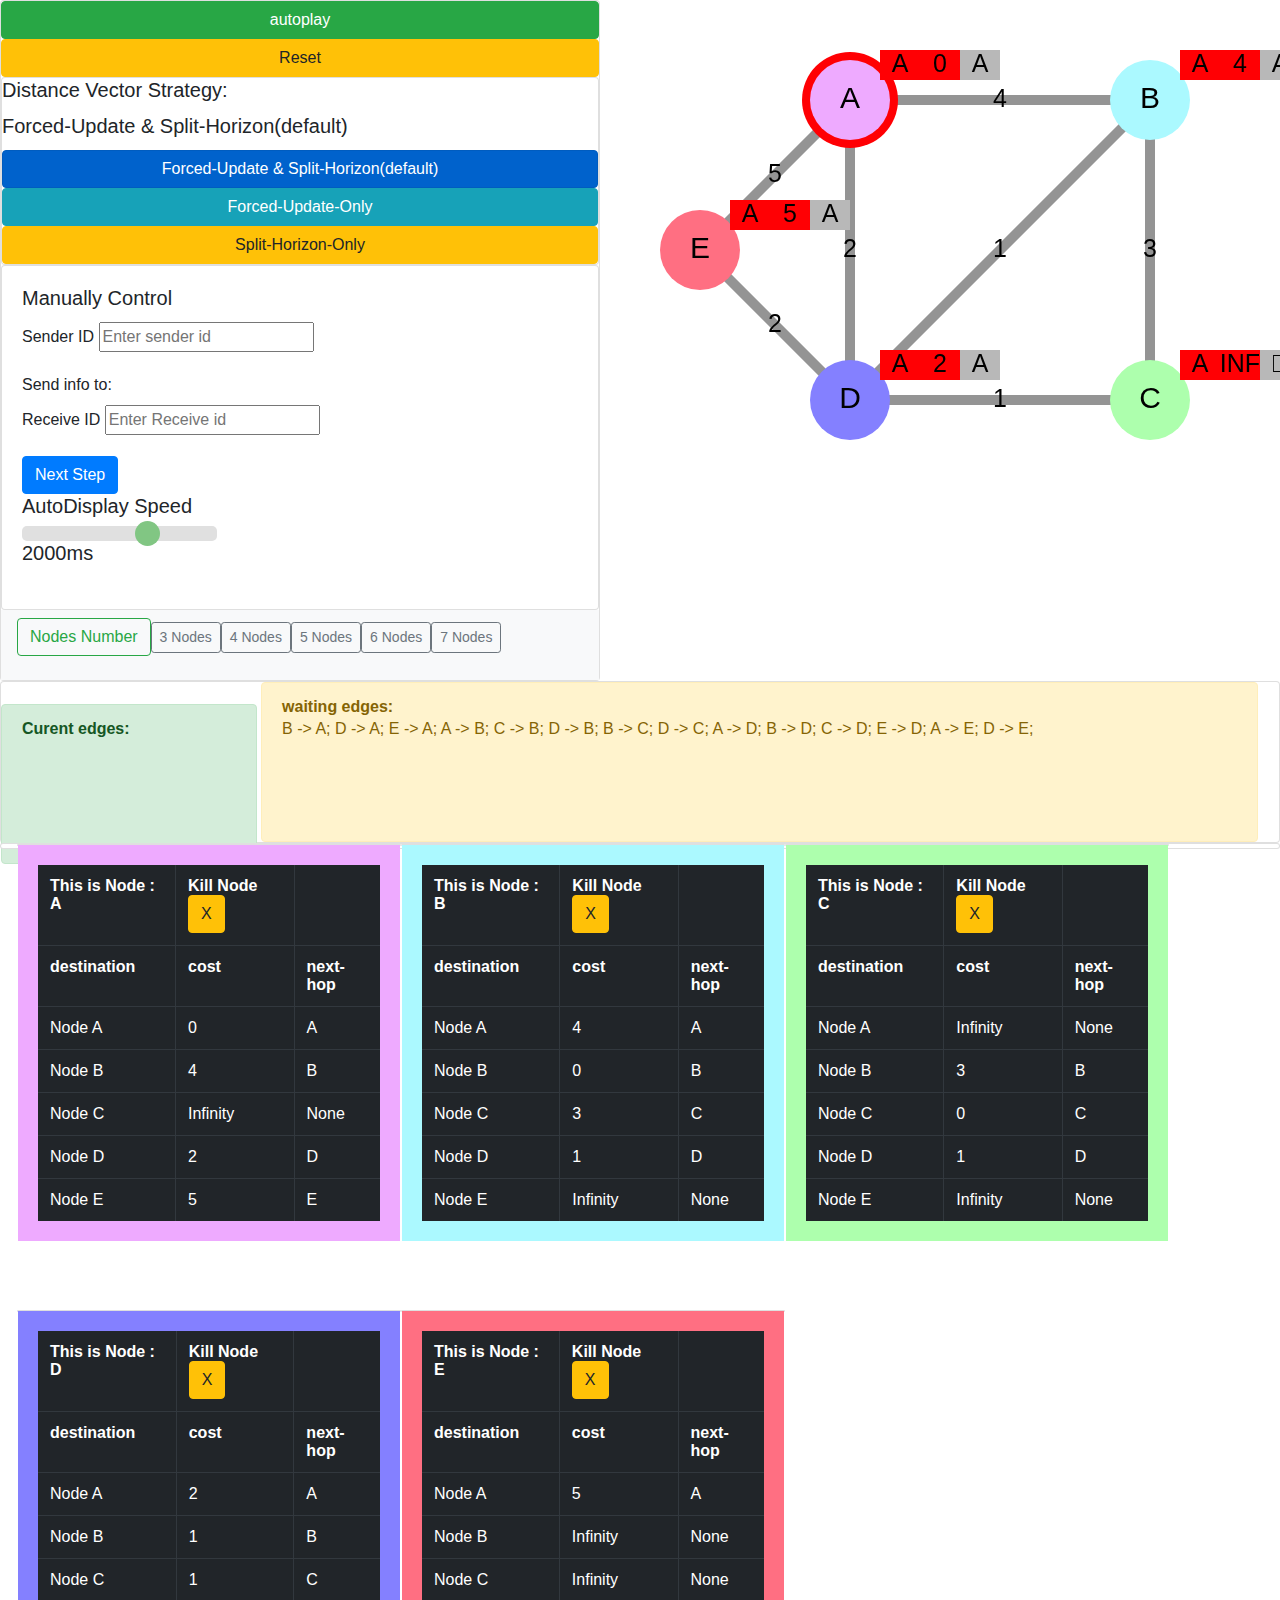
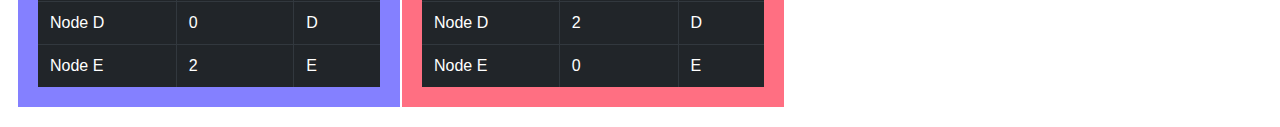
<file: index.html>
<html>

<head>
    <link rel="stylesheet" href="https://maxcdn.bootstrapcdn.com/bootstrap/4.0.0/css/bootstrap.min.css" integrity="sha384-Gn5384xqQ1aoWXA+058RXPxPg6fy4IWvTNh0E263XmFcJlSAwiGgFAW/dAiS6JXm" crossorigin="anonymous">
    <script src="https://maxcdn.bootstrapcdn.com/bootstrap/4.0.0/js/bootstrap.min.js" integrity="sha384-JZR6Spejh4U02d8jOt6vLEHfe/JQGiRRSQQxSfFWpi1MquVdAyjUar5+76PVCmYl" crossorigin="anonymous"></script>
    <script src="https://code.jquery.com/jquery-3.2.1.slim.min.js" integrity="sha384-KJ3o2DKtIkvYIK3UENzmM7KCkRr/rE9/Qpg6aAZGJwFDMVNA/GpGFF93hXpG5KkN" crossorigin="anonymous"></script>
    <script src="https://cdnjs.cloudflare.com/ajax/libs/popper.js/1.12.9/umd/popper.min.js" integrity="sha384-ApNbgh9B+Y1QKtv3Rn7W3mgPxhU9K/ScQsAP7hUibX39j7fakFPskvXusvfa0b4Q" crossorigin="anonymous"></script>
    <script type="text/javascript" src="./DistanceVector.js"></script>
    <script src="./view/dist/zrender.js"></script>
    <script type="text/javascript" src="./view/Vector_view.js"></script>
    <script type="text/javascript" src="./model/Model.js"></script>
    <link rel="stylesheet" href="./controller.css">
</head>

<body>



    <div class="card" style="top:0;left: 0px;width: 600px;">
        <button type="button" class="btn btn btn-success" id = "autoplaybut" onclick = "auto_display();">autoplay</button>
        <button type="button" class="btn btn-warning"onclick = "distance_vector(Node_Count);" >Reset</button>
        <div class="card" style="width: 100%;">
            <h5 class="card-title">Distance Vector Strategy:</h5>
            <h5 id = "current_strategy" class="card-title">Forced-Update & Split-Horizon(default)</h5>
            <button type="button" class="btn btn-primary active" id = "forced_split" onclick = "fs_mode()">Forced-Update & Split-Horizon(default)</button>
            <button type="button" class="btn btn-info" id = "forcedonly" onclick = "fu_mode()">Forced-Update-Only</button>
            <button type="button" class="btn btn-warning" id = "splitonly" onclick = "sh_mode()">Split-Horizon-Only</button>
        </div>



        <div class="card" style="width: 100%;">
            <form id= "manual_form" >
                <div class="card-body">
                    <h5 class="card-title">Manually Control</h5>
                    <div class="form-group">
                        <label for="Sender Id">Sender ID</label>
                        <input type="text" class="SenderId" id="SenderId" aria-describedby="emailHelp" placeholder="Enter sender id" name="SenderId">
                    </div>
                        <label >Send info to:</label>
                    <div class="form-group">
                        <label for="Receive Id">Receive ID</label>
                        <input type="text" class="ReceiveId" id="ReceiveId" aria-describedby="emailHelp" placeholder="Enter Receive id" name="ReceiveId">
                    </div>
                    <input type="button" value="Next Step" class="btn btn-primary" onclick = "manual_form_update();"></button>

                    <h5> AutoDisplay Speed</h5>
                    <input type="range" min="1" max="3000" value="2000" class="slider" id="play_speed" oninput = "playspeed();">
                    <h5 id = "now_speed">2000ms</h5>

                </div>
            </form>
        </div>



    <nav class="navbar navbar-expand-lg navbar-light bg-light">
        <form class="form-inline">
            <button class="btn btn-outline-success" type="button">Nodes Number</button>
            <button class="btn btn-sm btn-outline-secondary" type="button" onclick="distance_vector(3)">3 Nodes</button>
            <button class="btn btn-sm btn-outline-secondary" type="button" onclick="distance_vector(4)">4 Nodes</button>
            <button class="btn btn-sm btn-outline-secondary" type="button" onclick="distance_vector(5)">5 Nodes</button>
            <button class="btn btn-sm btn-outline-secondary" type="button" onclick="distance_vector(6)">6 Nodes</button>
            <button class="btn btn-sm btn-outline-secondary" type="button" onclick="distance_vector(7)">7 Nodes</button>
        </form>

    </nav>

    </div>


    <div class="card" style="width: 100%; height: 18%; display: inline-block; ">
        <div class="alert alert-success" style="width: 20%; height: 100%; display: inline-block;">
        <strong>Curent edges:</strong><h6 id="current_edge"></h6>
        </div>

        <div class="alert alert-warning" style="width: 78%; height: 100%; display: inline-block;">
        <strong>waiting edges:</strong><h6 id="waiting_edges"></h6>
        </div>

    </div>

    <div id="view" style="position: absolute;top:0px;left: 600px;width:900px;height:600px;"></div>
    <script type="text/javascript" src="./view/View.js"></script>


    <div id="main" style="width: 100%; display: inline-block;" class="card">
    </div>
</body>

</html>
</file>
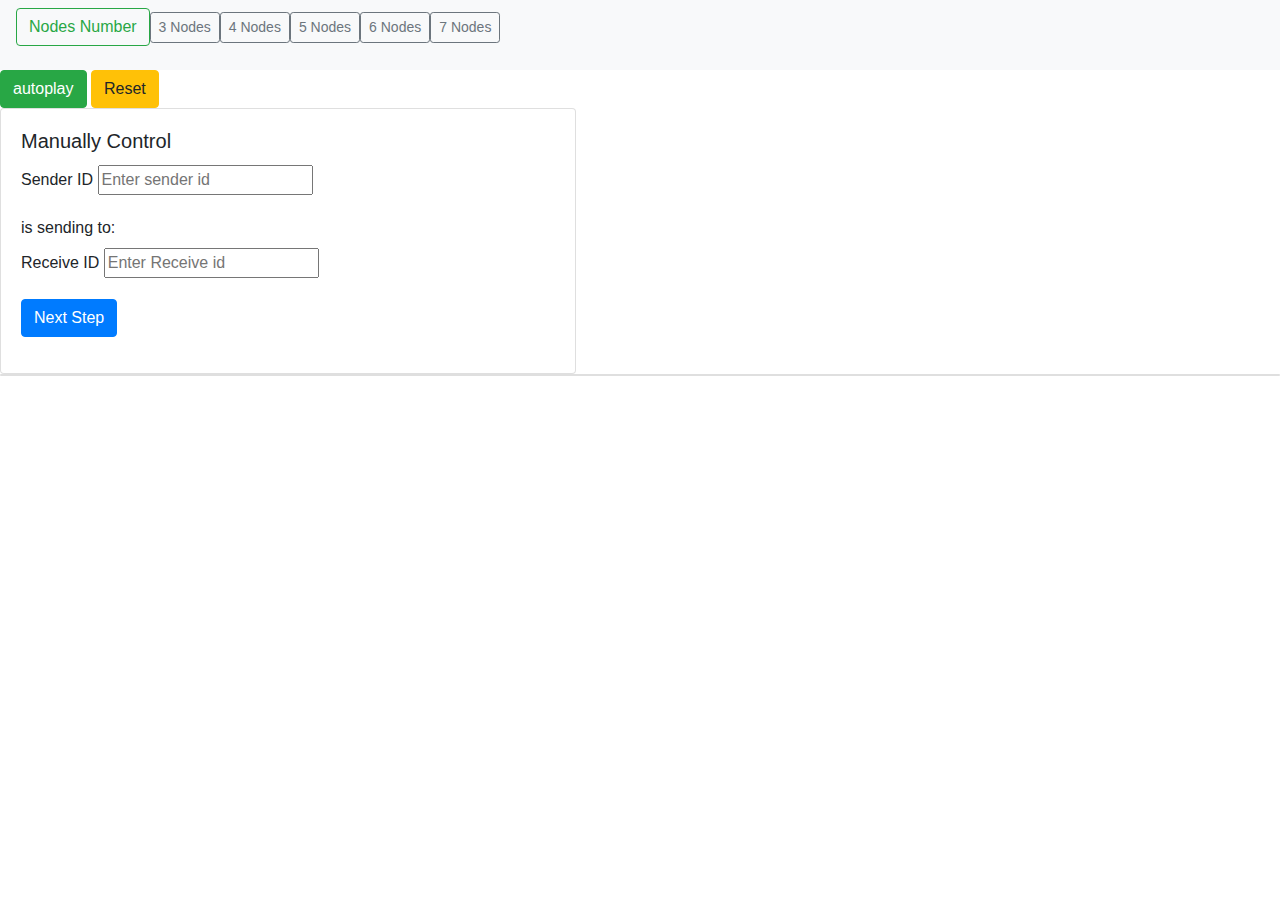
<file: test.html>
<html>

<head>
    <link rel="stylesheet" href="https://maxcdn.bootstrapcdn.com/bootstrap/4.0.0/css/bootstrap.min.css" integrity="sha384-Gn5384xqQ1aoWXA+058RXPxPg6fy4IWvTNh0E263XmFcJlSAwiGgFAW/dAiS6JXm" crossorigin="anonymous">
    <script src="https://maxcdn.bootstrapcdn.com/bootstrap/4.0.0/js/bootstrap.min.js" integrity="sha384-JZR6Spejh4U02d8jOt6vLEHfe/JQGiRRSQQxSfFWpi1MquVdAyjUar5+76PVCmYl" crossorigin="anonymous"></script>
    <script src="https://code.jquery.com/jquery-3.2.1.slim.min.js" integrity="sha384-KJ3o2DKtIkvYIK3UENzmM7KCkRr/rE9/Qpg6aAZGJwFDMVNA/GpGFF93hXpG5KkN" crossorigin="anonymous"></script>
    <script src="https://cdnjs.cloudflare.com/ajax/libs/popper.js/1.12.9/umd/popper.min.js" integrity="sha384-ApNbgh9B+Y1QKtv3Rn7W3mgPxhU9K/ScQsAP7hUibX39j7fakFPskvXusvfa0b4Q" crossorigin="anonymous"></script>
    <script type="text/javascript" src="./DistanceVector.js"></script>
</head>

<body>

    <nav class="navbar navbar-expand-lg navbar-light bg-light">
        <form class="form-inline">
            <button class="btn btn-outline-success" type="button">Nodes Number</button>
            <button class="btn btn-sm btn-outline-secondary" type="button">3 Nodes</button>
            <button class="btn btn-sm btn-outline-secondary" type="button">4 Nodes</button>
            <button class="btn btn-sm btn-outline-secondary" type="button">5 Nodes</button>
            <button class="btn btn-sm btn-outline-secondary" type="button">6 Nodes</button>
            <button class="btn btn-sm btn-outline-secondary" type="button">7 Nodes</button>
        </form>

    </nav>
    <button type="button" class="btn btn btn-success" id = "autoplaybut" onclick = "auto_display();">autoplay</button>
    <button type="button" class="btn btn-warning">Reset</button>


    <div class="card" style="width: 36rem;">
        <form id= "manual_form" >
            <div class="card-body">
                <h5 class="card-title">Manually Control</h5>
                <div class="form-group">
                    <label for="Sender Id">Sender ID</label>
                    <input type="text" class="SenderId" id="SenderId" aria-describedby="emailHelp" placeholder="Enter sender id" name="SenderId">
                </div>
                    <label >is sending to:</label>
                <div class="form-group">
                    <label for="Receive Id">Receive ID</label>
                    <input type="text" class="ReceiveId" id="ReceiveId" aria-describedby="emailHelp" placeholder="Enter Receive id" name="ReceiveId">
                </div>
                <input type="button" value="Next Step" class="btn btn-primary" onclick = "manual_form_update();"></button>
            </div>
        </form>
    </div>

    
    
 <div id="main" style="width: 100%; display: inline-block; " class="card">
 </div>
</body>

</html>
</file>
<file: controller.css>
.slider {
    -webkit-appearance: none;
    left: 10%;
    width: 35%;
    height: 15px;
    border-radius: 5px;   
    background: #d3d3d3;
    outline: none;
    opacity: 0.7;
    -webkit-transition: .2s;
    transition: opacity .2s;
}

.slider::-webkit-slider-thumb {
    -webkit-appearance: none;
    appearance: none;
    width: 25px;
    height: 25px;
    border-radius: 50%; 
    background: #4CAF50;
    cursor: pointer;
}

.slider::-moz-range-thumb {
    width: 25px;
    height: 25px;
    border-radius: 50%;
    background: #4CAF50;
    cursor: pointer;
}
</file>
